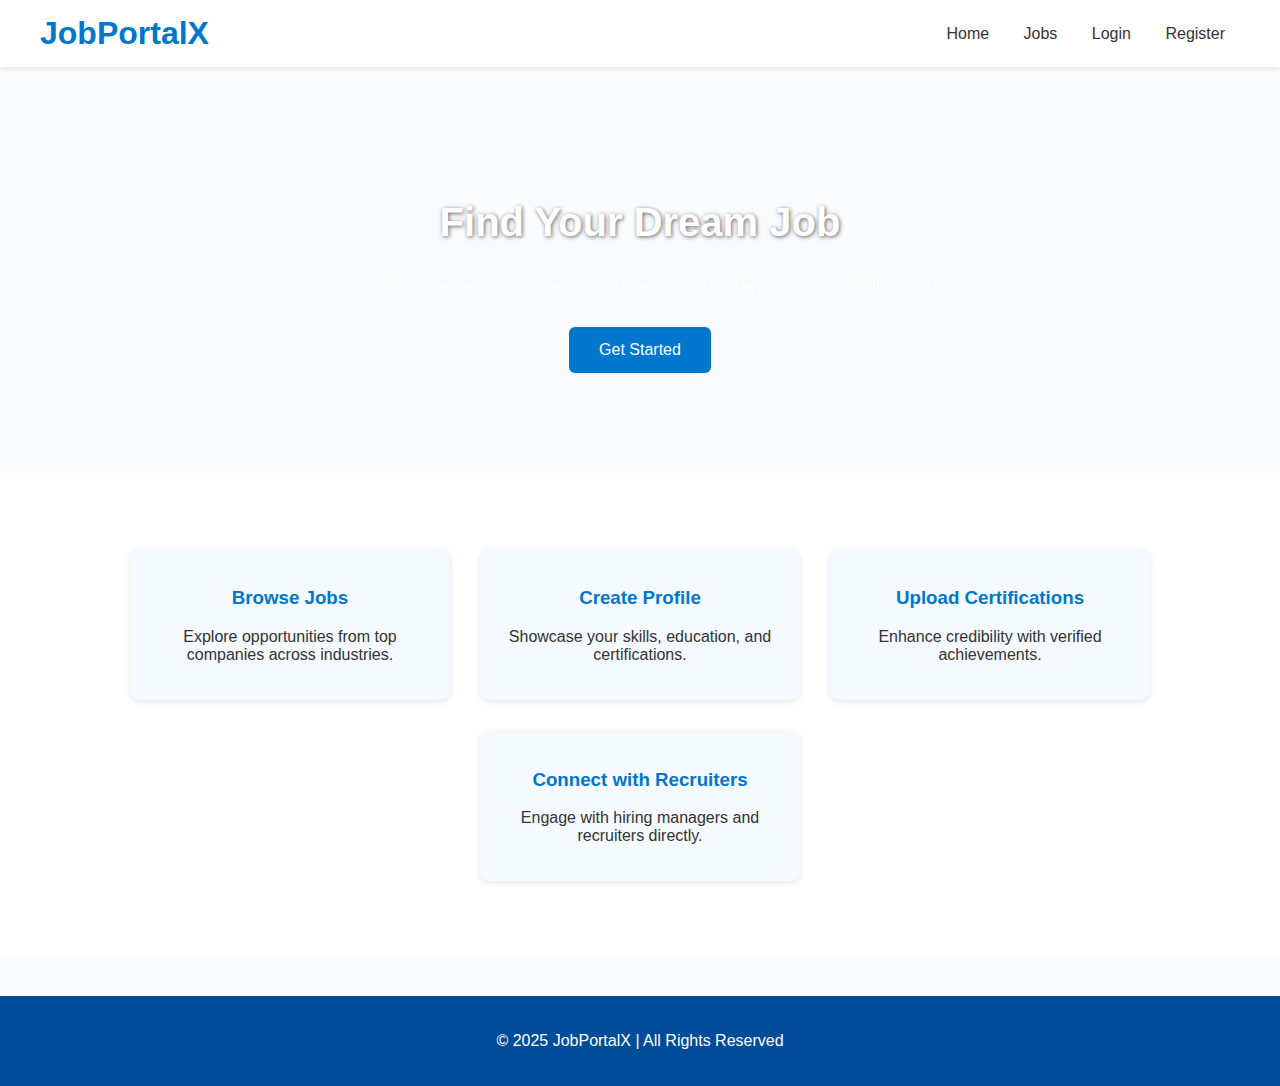
<file: index.html>
<!DOCTYPE html>
<html lang="en">
<head>
  <meta charset="UTF-8">
  <meta name="viewport" content="width=device-width, initial-scale=1.0">
  <title>JobPortalX - Home</title>
  <link rel="stylesheet" href="style.css">
</head>
<body>

<header>
  <h1>JobPortalX</h1>
  <nav>
    <a href="index.html">Home</a>
    <a href="jobs.html">Jobs</a>
    <a href="login.html">Login</a>
    <a href="register.html">Register</a>
  </nav>
</header>

<section class="hero">
  <h2>Find Your Dream Job</h2>
  <p>Opportunities for freshers and professionals. Create your profile and upload certifications today.</p>
  <button onclick="window.location.href='register.html'">Get Started</button>
</section>

<section class="features">
  <div class="feature">
    <h3>Browse Jobs</h3>
    <p>Explore opportunities from top companies across industries.</p>
  </div>
  <div class="feature">
    <h3>Create Profile</h3>
    <p>Showcase your skills, education, and certifications.</p>
  </div>
  <div class="feature">
    <h3>Upload Certifications</h3>
    <p>Enhance credibility with verified achievements.</p>
  </div>
  <div class="feature">
    <h3>Connect with Recruiters</h3>
    <p>Engage with hiring managers and recruiters directly.</p>
  </div>
</section>

<footer>
  <p>© 2025 JobPortalX | All Rights Reserved</p>
</footer>

</body>
</html>
</file>
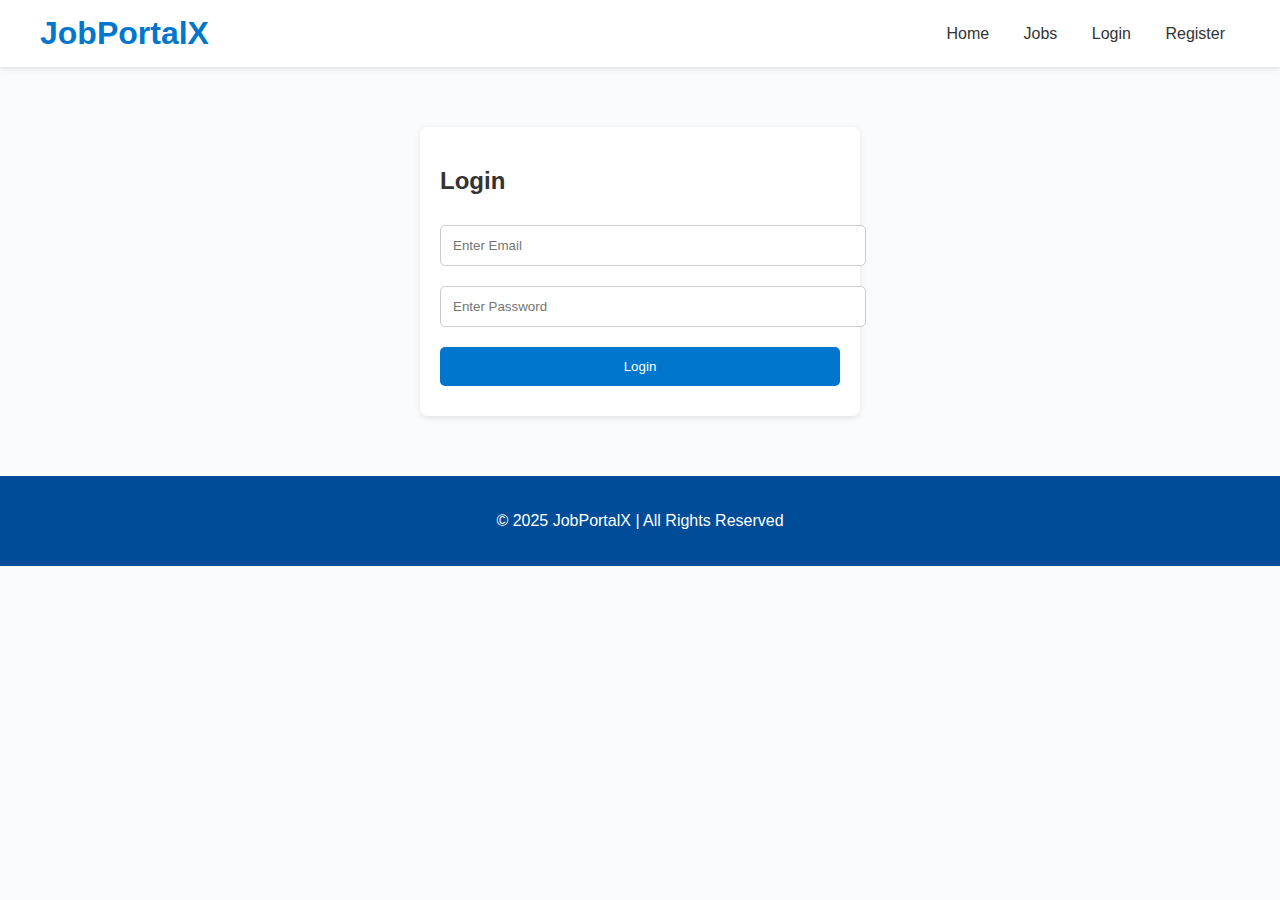
<file: login.html>
<!DOCTYPE html>
<html lang="en">
<head>
  <meta charset="UTF-8">
  <meta name="viewport" content="width=device-width, initial-scale=1.0">
  <title>Login - JobPortalX</title>
  <link rel="stylesheet" href="style.css">
</head>
<body>

<header>
  <h1>JobPortalX</h1>
  <nav>
    <a href="index.html">Home</a>
    <a href="jobs.html">Jobs</a>
    <a href="login.html">Login</a>
    <a href="register.html">Register</a>
  </nav>
</header>

<form>
  <h2>Login</h2>
  <input type="email" placeholder="Enter Email" required>
  <input type="password" placeholder="Enter Password" required>
  <button type="submit">Login</button>
</form>

<footer>
  <p>© 2025 JobPortalX | All Rights Reserved</p>
</footer>

</body>
</html>
</file>
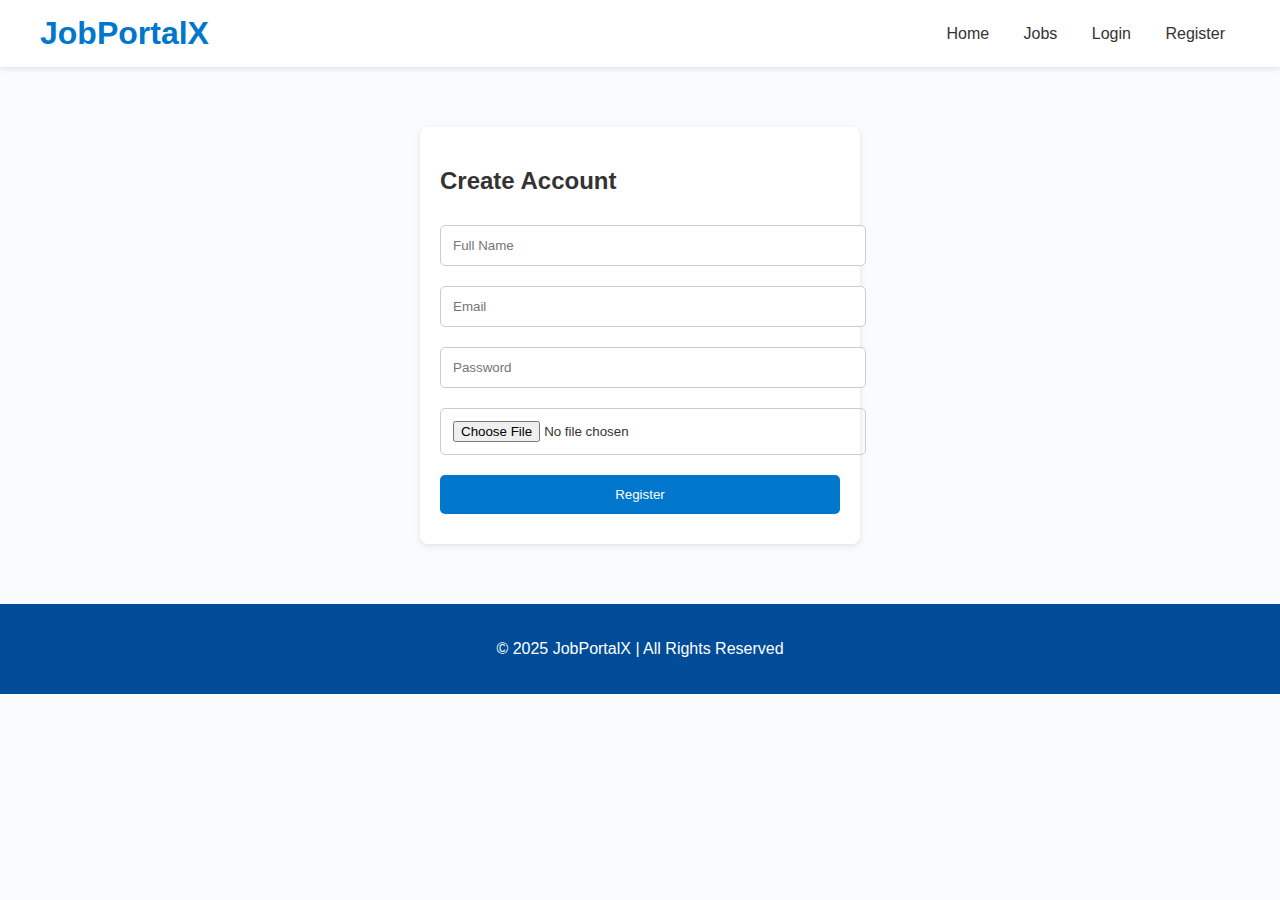
<file: register.html>
<!DOCTYPE html>
<html lang="en">
<head>
  <meta charset="UTF-8">
  <meta name="viewport" content="width=device-width, initial-scale=1.0">
  <title>Register - JobPortalX</title>
  <link rel="stylesheet" href="style.css">
</head>
<body>

<header>
  <h1>JobPortalX</h1>
  <nav>
    <a href="index.html">Home</a>
    <a href="jobs.html">Jobs</a>
    <a href="login.html">Login</a>
    <a href="register.html">Register</a>
  </nav>
</header>

<form>
  <h2>Create Account</h2>
  <input type="text" placeholder="Full Name" required>
  <input type="email" placeholder="Email" required>
  <input type="password" placeholder="Password" required>
  <input type="file" accept=".pdf,.jpg,.png" placeholder="Upload Resume/Certifications">
  <button type="submit">Register</button>
</form>

<footer>
  <p>© 2025 JobPortalX | All Rights Reserved</p>
</footer>

</body>
</html>
</file>
<file: style.css>
body {
  margin: 0;
  font-family: "Segoe UI", Tahoma, sans-serif;
  background: #f9fbfd;
  color: #333;
}

header {
  background: #ffffff;
  padding: 15px 40px;
  display: flex;
  justify-content: space-between;
  align-items: center;
  box-shadow: 0 2px 5px rgba(0,0,0,0.1);
}

header h1 {
  color: #0077cc;
  margin: 0;
}

nav a {
  margin: 0 15px;
  text-decoration: none;
  color: #333;
  font-weight: 500;
}
nav a:hover {
  color: #0077cc;
}

.hero {
  text-align: center;
  padding: 100px 20px;
  background: url("https://img.freepik.com/free-photo/medium-shot-smiley-colleagues-hugging_23-2149300655.jpg") no-repeat center/cover;
  color: white;
}
.hero h2 {
  font-size: 2.5rem;
  text-shadow: 1px 1px 4px rgba(0,0,0,0.6);
}
.hero button {
  padding: 14px 30px;
  font-size: 1rem;
  border: none;
  border-radius: 6px;
  background: #0077cc;
  color: white;
  cursor: pointer;
  margin-top: 15px;
}
.hero button:hover {
  background: #005fa3;
}

.features {
  display: flex;
  flex-wrap: wrap;
  justify-content: center;
  padding: 60px 20px;
  background: #fff;
}
.feature {
  width: 280px;
  margin: 15px;
  padding: 20px;
  background: #f4faff;
  border-radius: 10px;
  text-align: center;
  box-shadow: 0 2px 6px rgba(0,0,0,0.1);
}
.feature h3 {
  color: #0077cc;
}

form {
  max-width: 400px;
  margin: 60px auto;
  padding: 20px;
  background: #fff;
  border-radius: 8px;
  box-shadow: 0 2px 6px rgba(0,0,0,0.1);
}
form input, form button {
  width: 100%;
  padding: 12px;
  margin: 10px 0;
  border: 1px solid #ccc;
  border-radius: 5px;
}
form button {
  background: #0077cc;
  color: white;
  border: none;
  cursor: pointer;
}
form button:hover {
  background: #005fa3;
}

footer {
  background: #004c99;
  color: white;
  text-align: center;
  padding: 20px;
  margin-top: 40px;
}
</file>
